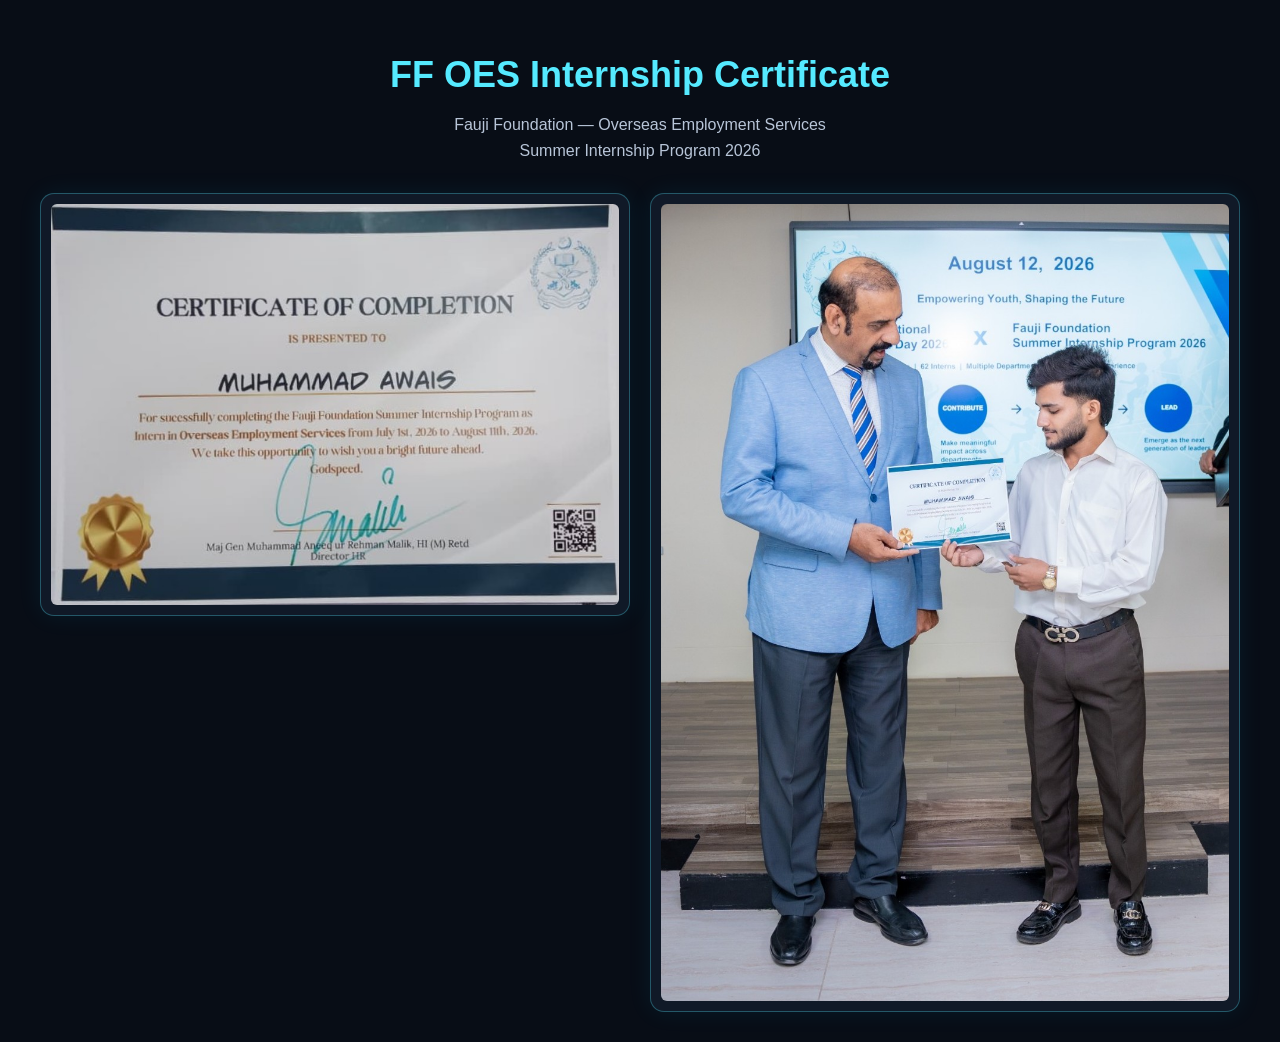
<file: ff-oes-internship.html>
<!DOCTYPE html>
<html lang="en">
<head>
  <meta charset="UTF-8">
  <meta name="viewport" content="width=device-width, initial-scale=1.0">

  <title>FF OES Internship Certificate | Muhammad Awais</title>

 <style>
  * {
    box-sizing: border-box;
  }

  body {
    margin: 0;
    padding: 30px 16px;
    background: #080d16;
    color: #ffffff;
    font-family: Arial, sans-serif;
  }

  .container {
    width: 100%;
    max-width: 1200px;
    margin: auto;
  }

  h1 {
    text-align: center;
    color: #55eaff;
    font-size: clamp(24px, 4vw, 36px);
    margin-bottom: 10px;
  }

  p {
    text-align: center;
    color: #b8c5d8;
    margin-bottom: 30px;
    line-height: 1.6;
  }

  /* Both certificates side by side */
  .certificate-gallery {
    display: grid;
    grid-template-columns: repeat(2, minmax(0, 1fr));
    gap: 20px;
    align-items: start;
  }

  .certificate-image {
    min-width: 0;
    padding: 10px;
    border: 1px solid rgba(85, 234, 255, 0.3);
    border-radius: 14px;
    background: #101927;
    box-shadow: 0 0 25px rgba(0, 200, 255, 0.08);
  }

  .certificate-image img {
    display: block;
    width: 100%;
    height: auto;
    border-radius: 6px;
  }

  /* Stack on small screens */
  @media (max-width: 600px) {
    .certificate-gallery {
      grid-template-columns: 1fr;
    }
  }
</style>

</head>

<body>
  <main class="container">

    <h1>FF OES Internship Certificate</h1>

    <p>
      Fauji Foundation — Overseas Employment Services<br>
      Summer Internship Program 2026
    </p>
 
<div class="certificate-gallery">

  <div class="certificate-image">
    <img
      src="./Internship.png"
      alt="FF OES Internship Certificate - Image 1"
    >
  </div>

  <div class="certificate-image">
    <img
      src="./Internship-Image.png"
      alt="FF OES Internship Certificate - Image 2"
    >
  </div>

</div>

  </main>
</body>
</html>
</file>
